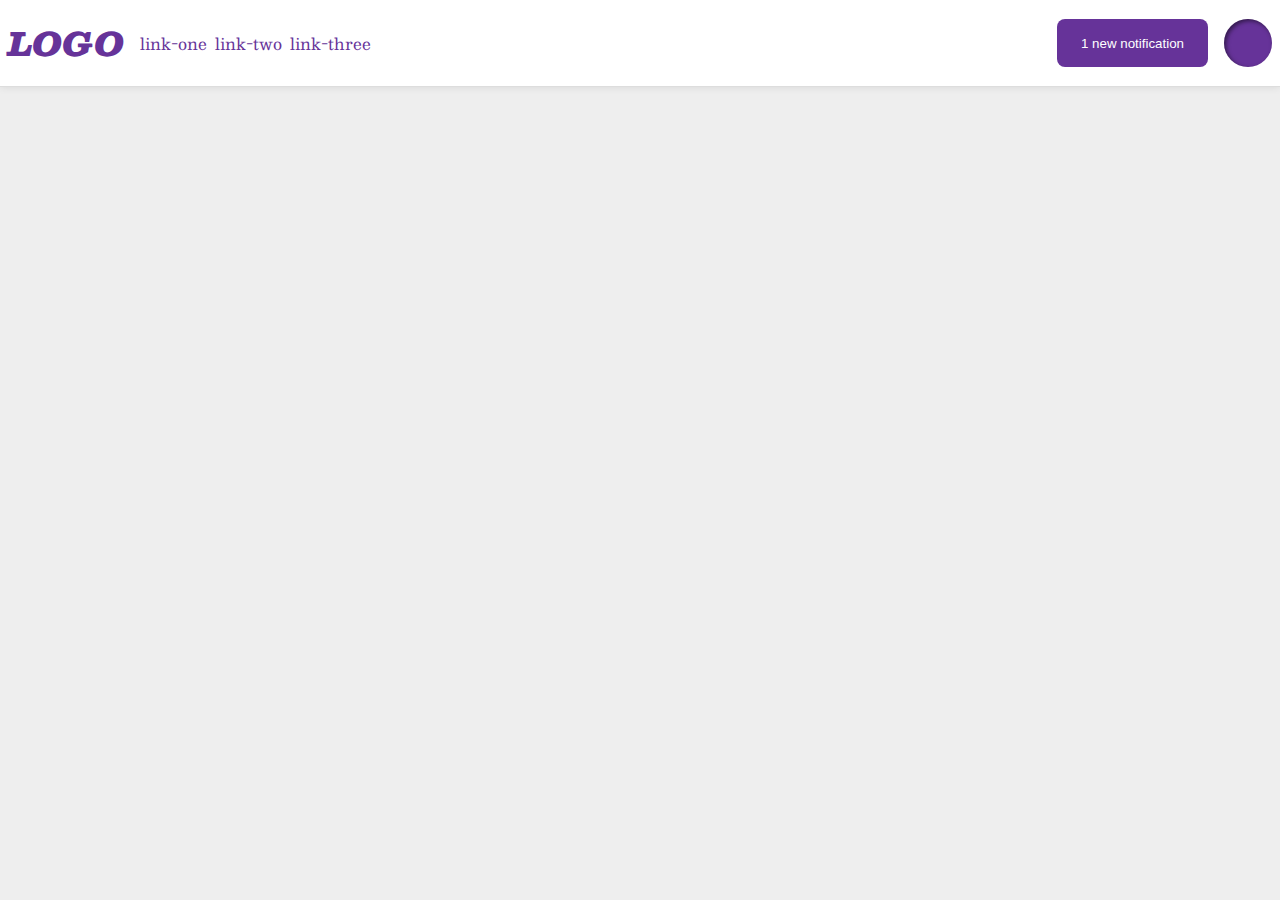
<file: foundations/flex/03-flex-header-2/index.html>
<!DOCTYPE html>
<html lang="en">
  <head>
    <meta charset="UTF-8">
    <meta http-equiv="X-UA-Compatible" content="IE=edge">
    <meta name="viewport" content="width=device-width, initial-scale=1.0">
    <title>Flex Header 2</title>
    <link rel="stylesheet" href="style.css">
  </head>
  <body>
    <div class="header">
      <div class="logo">
        LOGO
      </div>
      <ul class="links">
        <li><a href="https://google.com">link-one</a></li>
        <li><a href="https://google.com">link-two</a></li>
        <li><a href="https://google.com">link-three</a></li>
      </ul>
      <div class="contain">
        <button class="notifications">
        1 new notification
        </button>
        <div class="profile-image"></div>
      </div>

      

    </div>
  </body>
</html>
</file>
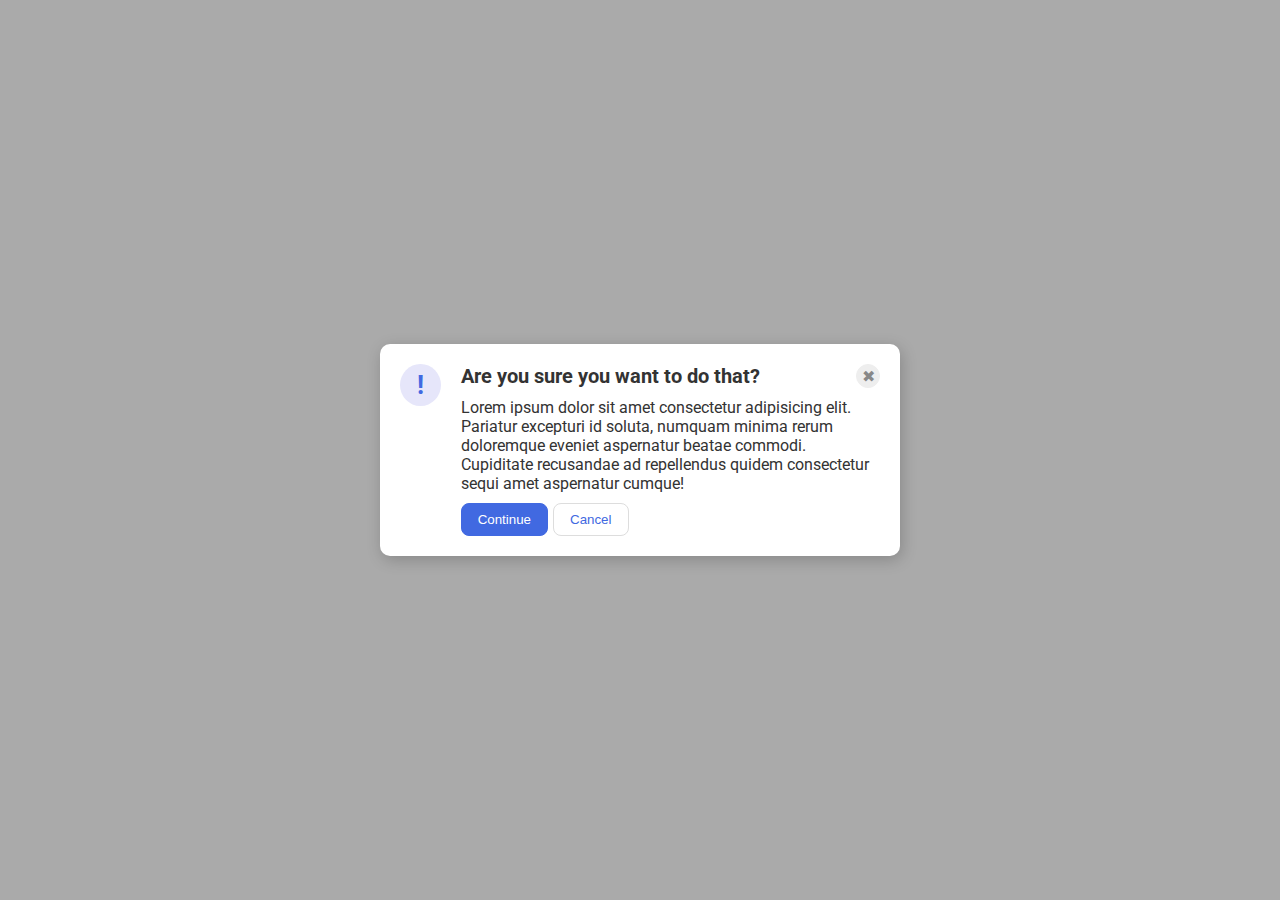
<file: foundations/flex/05-flex-modal/index.html>
<!DOCTYPE html>
<html lang="en">
  <head>
    <meta charset="UTF-8">
    <meta http-equiv="X-UA-Compatible" content="IE=edge">
    <meta name="viewport" content="width=device-width, initial-scale=1.0">
    <link rel="stylesheet" href="style.css">
    <title>Modal</title>
  </head>

  
  <body>


    <div class="modal">
    
      <div class="icon">!</div>
    
      <div class="nonmodal">

        <div class="header"><strong>Are you sure you want to do that?</strong>
        <button class="close-button">✖</button></div>

        <div class="text">Lorem ipsum dolor sit amet consectetur adipisicing elit. Pariatur excepturi id soluta, numquam minima rerum doloremque eveniet aspernatur beatae commodi. Cupiditate recusandae ad repellendus quidem consectetur sequi amet aspernatur cumque!</div>
        

        <div class="duo">

          <button class="continue">Continue</button>
          <button class="cancel">Cancel</button>
        </div>
        


      </div>

    </div>
      
  </body>
</html>
</file>
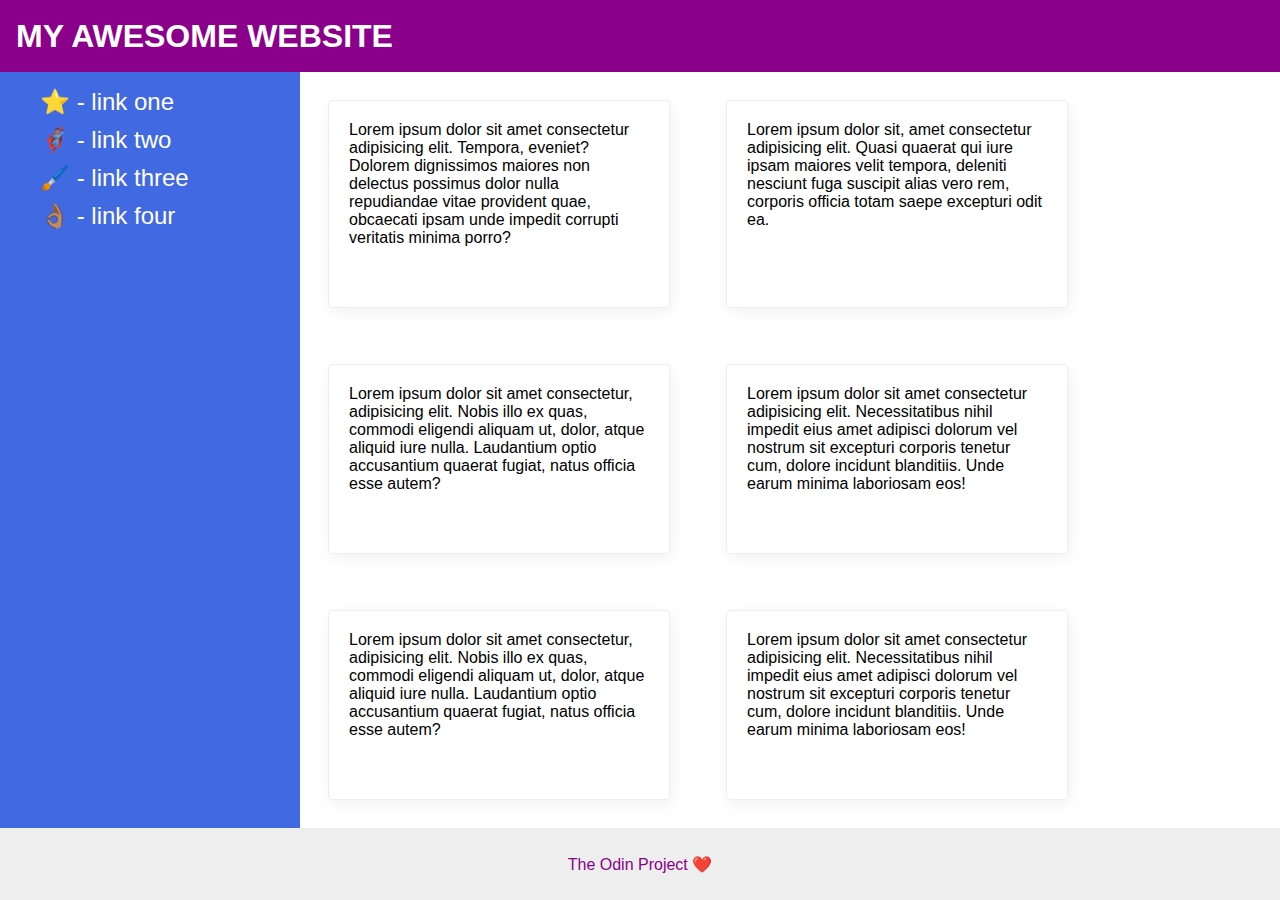
<file: foundations/flex/07-flex-layout-2/index.html>
<!DOCTYPE html>
<html lang="en">
  <head>
    <meta charset="UTF-8">
    <meta http-equiv="X-UA-Compatible" content="IE=edge">
    <meta name="viewport" content="width=device-width, initial-scale=1.0">
    <title>The Holy Grail</title>
    <link rel="stylesheet" href="style.css">
  </head>
  <body>
    <div class="header">
      MY AWESOME WEBSITE
    </div>
    
    <div class="middle">
      <div class="sidebar">
        <ul>
          <li><a href="#">⭐ - link one</a></li>
          <li><a href="#">🦸🏽‍♂️ - link two</a></li>
          <li><a href="#">🖌️ - link three</a></li>
          <li><a href="#">👌🏽 - link four</a></li>
        </ul>
      </div>

      <div class="cards">
        <div class="card">Lorem ipsum dolor sit amet consectetur adipisicing elit. Tempora, eveniet? Dolorem dignissimos maiores non delectus possimus dolor nulla repudiandae vitae provident quae, obcaecati ipsam unde impedit corrupti veritatis minima porro?</div>
        <div class="card">Lorem ipsum dolor sit, amet consectetur adipisicing elit. Quasi quaerat qui iure ipsam maiores velit tempora, deleniti nesciunt fuga suscipit alias vero rem, corporis officia totam saepe excepturi odit ea.</div>
        <div class="card">Lorem ipsum dolor sit amet consectetur, adipisicing elit. Nobis illo ex quas, commodi eligendi aliquam ut, dolor, atque aliquid iure nulla. Laudantium optio accusantium quaerat fugiat, natus officia esse autem?</div>
        <div class="card">Lorem ipsum dolor sit amet consectetur adipisicing elit. Necessitatibus nihil impedit eius amet adipisci dolorum vel nostrum sit excepturi corporis tenetur cum, dolore incidunt blanditiis. Unde earum minima laboriosam eos!</div>
        <div class="card">Lorem ipsum dolor sit amet consectetur, adipisicing elit. Nobis illo ex quas, commodi eligendi aliquam ut, dolor, atque aliquid iure nulla. Laudantium optio accusantium quaerat fugiat, natus officia esse autem?</div>
        <div class="card">Lorem ipsum dolor sit amet consectetur adipisicing elit. Necessitatibus nihil impedit eius amet adipisci dolorum vel nostrum sit excepturi corporis tenetur cum, dolore incidunt blanditiis. Unde earum minima laboriosam eos!</div>
      </div>
      
      
    </div>
    
    <div class="footer">
      The Odin Project ❤️
    </div>

  </body>
</html>
</file>
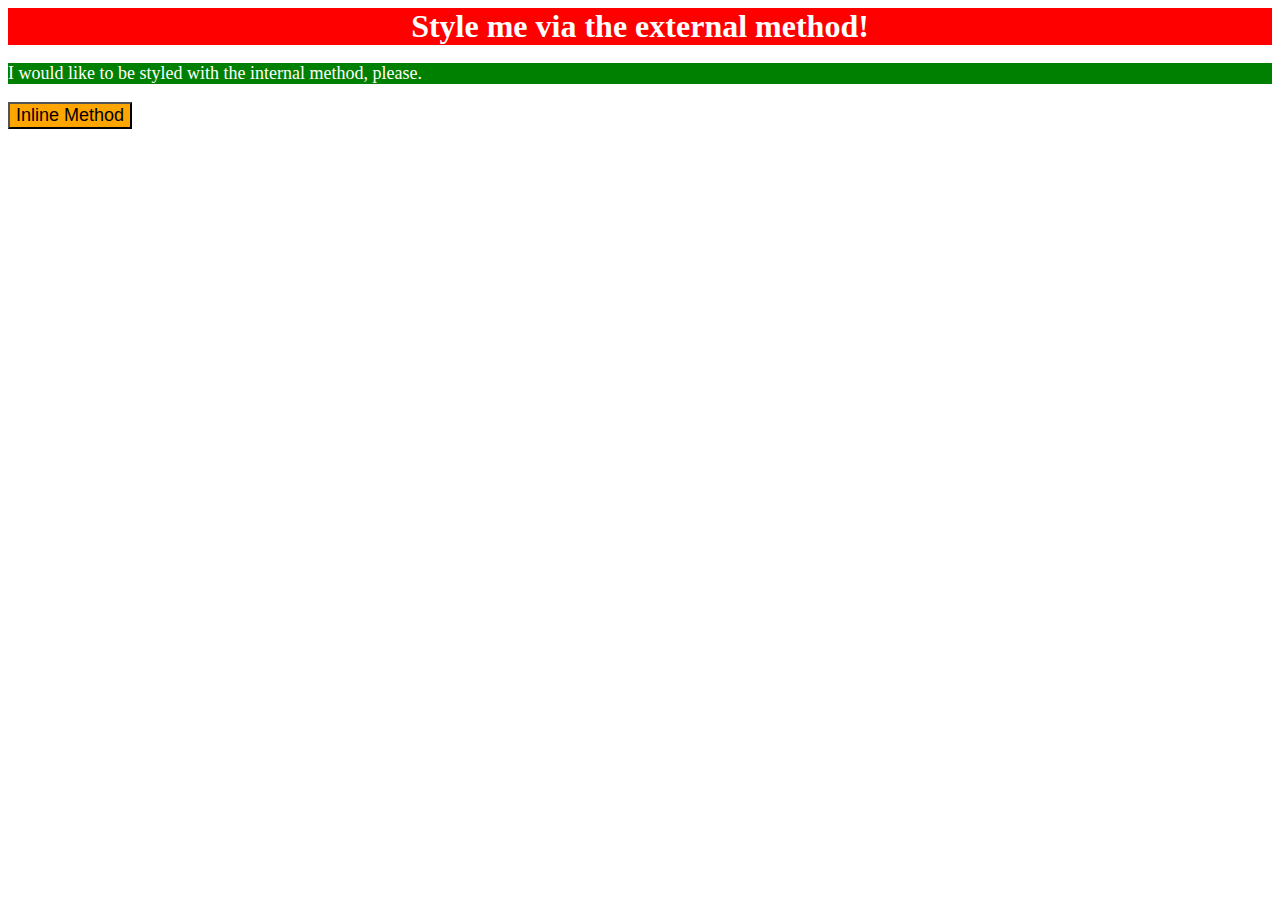
<file: foundations/intro-to-css/01-css-methods/index.html>
<!DOCTYPE html>
<html lang="en">
  <head>
    <meta charset="UTF-8">
    <meta http-equiv="X-UA-Compatible" content="IE=edge">
    <meta name="viewport" content="width=device-width, initial-scale=1.0">
    <title>Methods for Adding CSS</title>
    <link rel="stylesheet" href="styles.css">
    <style>
      p{
        background-color: green;
        color: white;
        font-size: 18px;
      }
    </style>
  </head>



  <body>

    <div>Style me via the external method!</div>

    <p>I would like to be styled with the internal method, please.</p>


    <button style="background-color: orange; font-size: 18px;">Inline Method</button>
  </body>



</html>
</file>
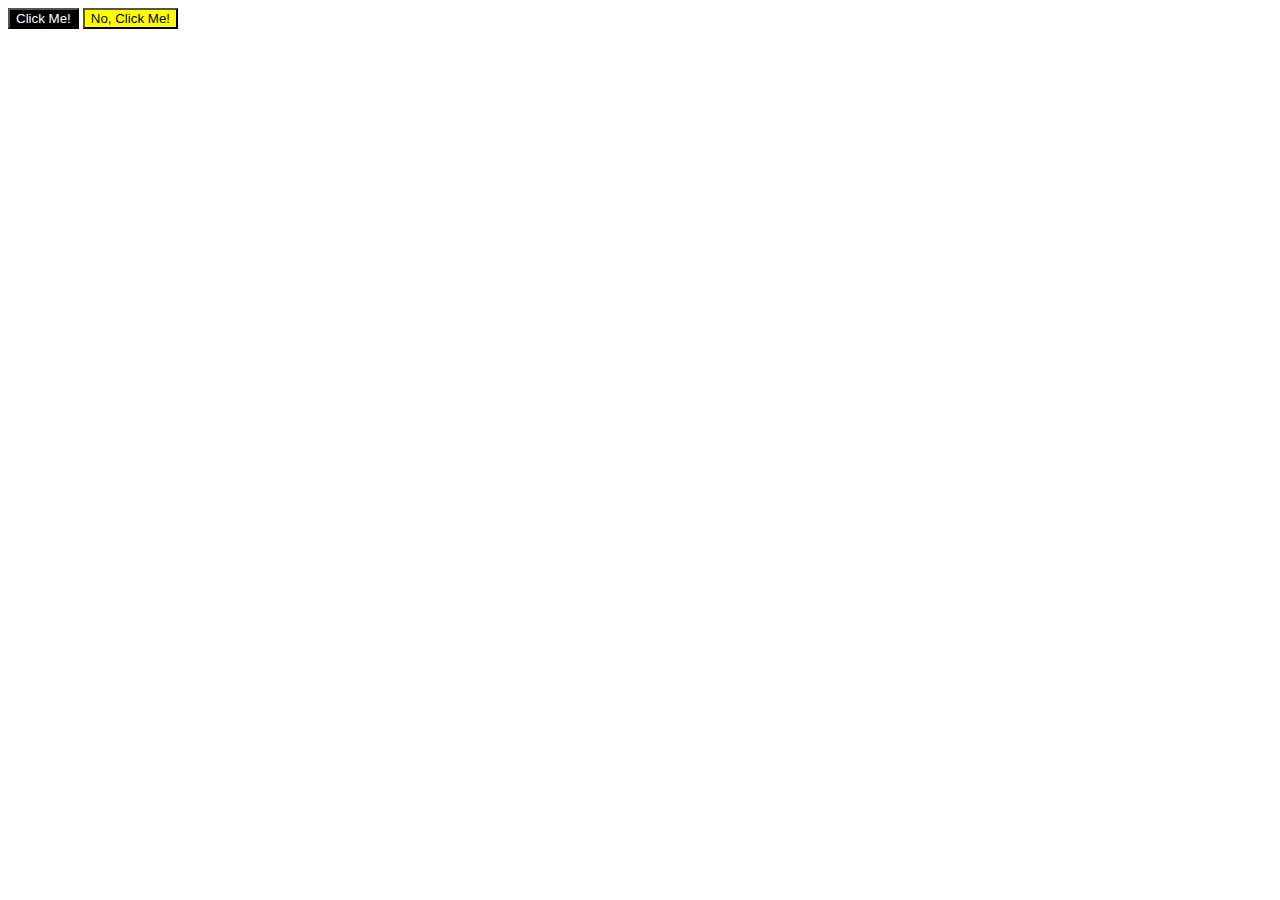
<file: foundations/intro-to-css/03-grouping-selectors/index.html>
<!DOCTYPE html>
<html lang="en">
  <head>
    <meta charset="UTF-8">
    <meta http-equiv="X-UA-Compatible" content="IE=edge">
    <meta name="viewport" content="width=device-width, initial-scale=1.0">
    <title>Grouping Selectors</title>
    <link rel="stylesheet" href="style.css">
  </head>


  <body></body>


    <button class="one">Click Me!</button>
    <button class="two">No, Click Me!</button>


  </body>
</html>
</file>
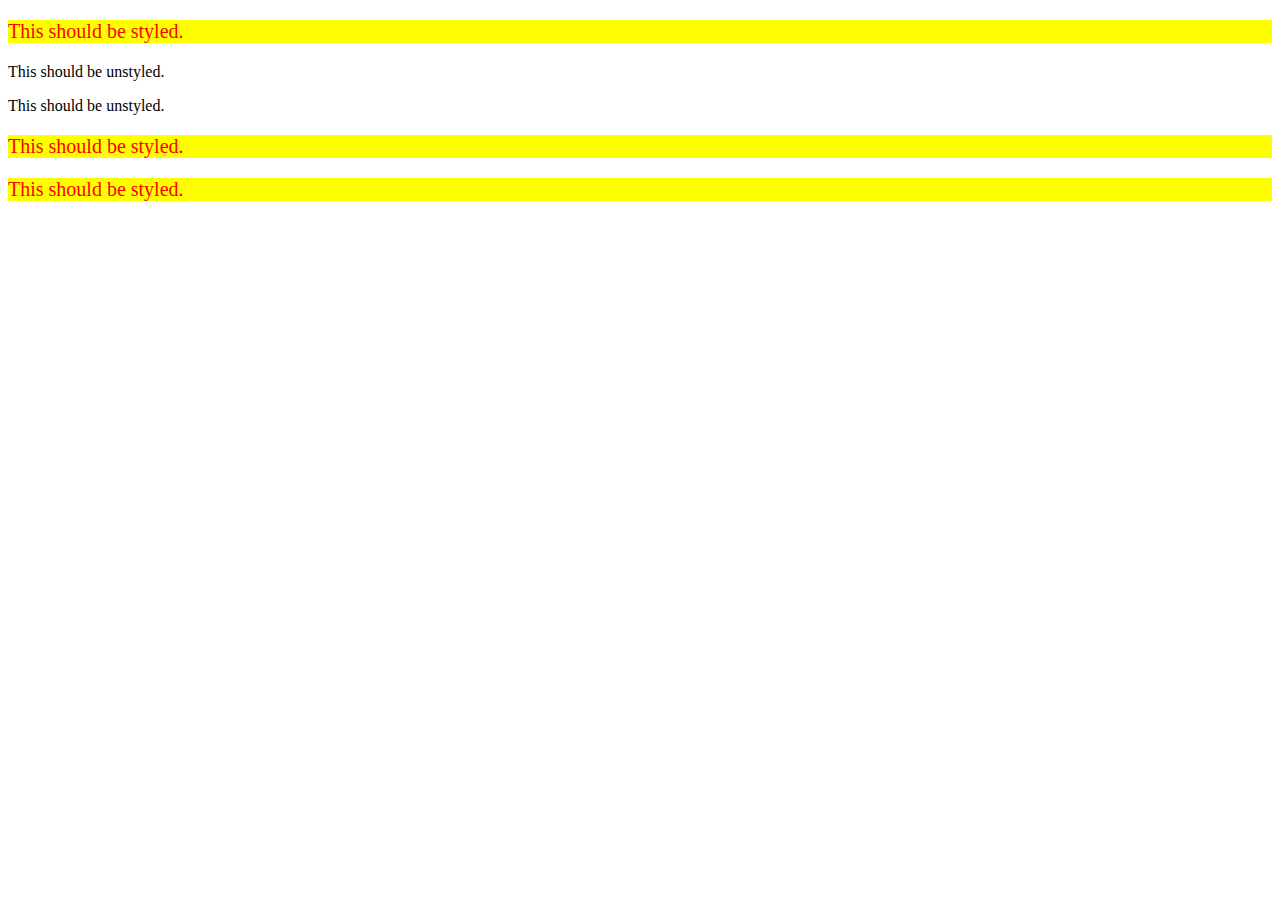
<file: foundations/intro-to-css/05-descendant-combinator/index.html>
<!DOCTYPE html>
<html lang="en">
  <head>
    <meta charset="UTF-8">
    <meta http-equiv="X-UA-Compatible" content="IE=edge">
    <meta name="viewport" content="width=device-width, initial-scale=1.0">
    <title>Descendant Combinator</title>
    <link rel="stylesheet" href="style.css">
  </head>



  <body>
    <div class="container">
      <p class="text">This should be styled.</p>
    </div>
    <p class="text">This should be unstyled.</p>
    <p class="text">This should be unstyled.</p>
    <div class="container">
      <p class="text">This should be styled.</p>
      <p class="text">This should be styled.</p>
    </div>
  </body>


  
</html>
</file>
<file: foundations/flex/03-flex-header-2/style.css>
/* this is some magical font-importing.  
you'll learn about it later. */
@import url('https://fonts.googleapis.com/css2?family=Besley:ital,wght@0,400;1,900&display=swap');

body {
  margin: 0;
  background: #eee;
  font-family: Besley, serif;
}

.header {
  background: white;
  border-bottom: 1px solid #ddd;
  box-shadow: 0 0 8px rgba(0,0,0,.1);
  display: flex;
  padding: 8px;
  padding-bottom: 16px;
  padding-top: 16px;
  align-items: center;
  gap: 16px;

}

.profile-image {
  background: rebeccapurple;
  box-shadow: inset 2px 2px 4px rgba(0,0,0,.5);
  border-radius: 50%;
  width: 48px;
  height: 48px;
}

.logo {
  color: rebeccapurple;
  font-size: 32px;
  font-weight: 900;
  font-style: italic;
}

button {
  border: none;
  border-radius: 8px;
  background: rebeccapurple;
  color: white;
  padding: 8px 24px;
  margin-right: auto;
  
}

a {
  /* this removes the line under our links */
  text-decoration: none;
  color: rebeccapurple;
}

ul {
  list-style-type: none;
  display: flex;
  margin: 0;
  padding: 0;
  align-items: center;
  gap: 8px;
}

.contain{
  display: flex;
  margin-left: auto;
  gap: 16px;
}
</file>
<file: foundations/flex/05-flex-modal/style.css>
@import url('https://fonts.googleapis.com/css2?family=Roboto:wght@400;700&display=swap');

html, body {
  height: 100%;
}

body {
  font-family: Roboto, sans-serif;
  margin: 0;
  background: #aaa;
  color: #333;
  /* I'll give you this one for free lol */
  display: flex;
  align-items: center;
  justify-content: center;
}

.modal {
  background: white;
  width: 480px;
  border-radius: 10px;
  box-shadow: 2px 4px 16px rgba(0,0,0,.2);
}

.icon {
  color: royalblue;
  font-size: 26px;
  font-weight: 700;
  background: lavender;
  width: 170px;
  height: 42px;
  border-radius: 50%;
  display: flex;
  align-items: center;
  justify-content: center;
}

.close-button {
  background: #eee;
  border-radius: 50%;
  color: #888;
  font-weight: 400;
  font-size: 16px;
  height: 24px;
  width: 24px;
  display: flex;
  align-items: center;
  justify-content: center;
  border: 1px solid #eee;
  padding: 0;
}

button {
  cursor: pointer;
  padding: 8px 16px;
  border-radius: 8px;
}

button.continue {
  background: royalblue;
  border: 1px solid royalblue;
  color: white;
}

button.cancel {
  background: white;
  border: 1px solid #ddd;
  color: royalblue;
}




.modal{
  display: flex;
  padding:20px;
  gap: 20px;
  
}
strong{
  font-size: 20px;
}

.nonmodal{
  display: flex;
  flex-direction: column;
  gap: 10px;
}

.duo{
  display: flex;
  flex-direction: row;
  gap: 5px;
}

.header{
  display: flex;
}

.close-button{
  margin-left: auto;
}
</file>
<file: foundations/flex/07-flex-layout-2/style.css>
body {
  font-family: -apple-system, BlinkMacSystemFont, 'Segoe UI', Roboto, Oxygen, Ubuntu, Cantarell, 'Open Sans', 'Helvetica Neue', sans-serif;
  margin: 0;
  min-height: 100vh;
}

.header {
  height: 72px;
  background: darkmagenta;
  color: white;
  font-size: 32px;
  font-weight: 900;
  display: flex;
  align-items: center;
  padding-left: 16px;
}

.footer {
  height: 72px;
  background: #eee;
  color: darkmagenta;
  display: flex;
  align-items: center;
  justify-content: center;
}

.sidebar {
  min-width: 300px;
  padding-right: 16px;
  background: royalblue;
  box-sizing: border-box;
}

.card {
  border: 1px solid #eee;
  box-shadow: 2px 4px 16px rgba(0,0,0,.06);
  border-radius: 4px;
}







body{
  display: flex;
  flex-direction: column;
  
}

.middle{
  display: flex;

}

.cards{
  display: flex;
  flex-wrap: wrap;

}

.card{
  margin: 28px;
  padding: 20px;
  max-width: 300px;
  max-height: 200px;

}

a{
  text-decoration: none;
  color: white;
  font-size: 24px;
}
ul{
  list-style-type: none;
  display: flex;
  flex-direction: column;
  gap: 10px;
  
}

.middle{
  flex-grow: 1;
}
</file>
<file: foundations/intro-to-css/01-css-methods/styles.css>
div {
  color: white;
  background-color: red;
  font-size: 32px;
  font-weight: bold;
  text-align: center;

}
</file>
<file: foundations/intro-to-css/03-grouping-selectors/style.css>
.one
.two{
 font-size: 28px;
 font-family: "helvetica", 'Times New Roman', sans-serif ;

}

.one{
    background-color: black;
    color: white;
}

.two{
 background-color: yellow;
}
</file>
<file: foundations/intro-to-css/05-descendant-combinator/style.css>
.container .text{
    background-color: yellow;
    color: red;
    font-size: 20px;
    align-items: center;
}
</file>
